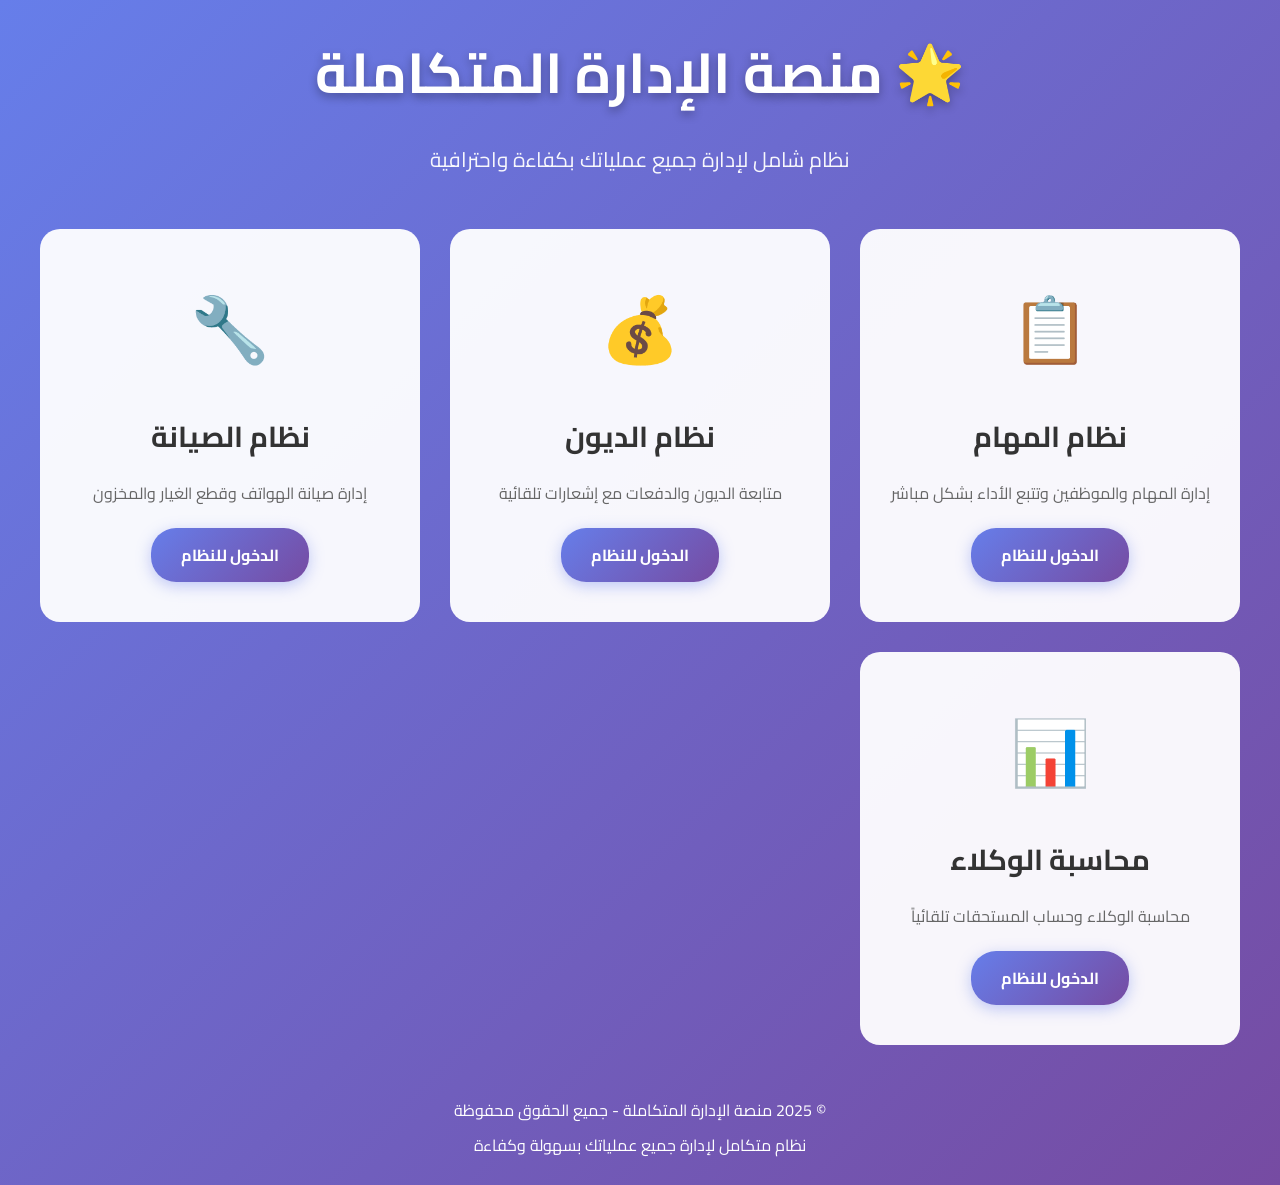
<file: index.html>
<!DOCTYPE html>
<html lang="ar" dir="rtl">
<head>
    <meta charset="UTF-8">
    <meta name="viewport" content="width=device-width, initial-scale=1.0">
    <title>منصة الإدارة المتكاملة - نظام شامل</title>
    <style>
        * {
            margin: 0;
            padding: 0;
            box-sizing: border-box;
            font-family: 'Cairo', 'Segoe UI', Tahoma, Geneva, Verdana, sans-serif;
        }

        body {
            background: linear-gradient(135deg, #667eea 0%, #764ba2 100%);
            min-height: 100vh;
            display: flex;
            flex-direction: column;
            align-items: center;
            justify-content: center;
            padding: 20px;
        }

        .container {
            max-width: 1200px;
            width: 100%;
        }

        .header {
            text-align: center;
            color: white;
            margin-bottom: 50px;
            animation: fadeInDown 1s ease;
        }

        .header h1 {
            font-size: 3.5rem;
            margin-bottom: 15px;
            text-shadow: 0 4px 10px rgba(0,0,0,0.3);
        }

        .header p {
            font-size: 1.3rem;
            opacity: 0.95;
        }

        .systems-grid {
            display: grid;
            grid-template-columns: repeat(auto-fit, minmax(280px, 1fr));
            gap: 30px;
            animation: fadeInUp 1s ease 0.3s both;
        }

        .system-card {
            background: rgba(255, 255, 255, 0.95);
            backdrop-filter: blur(10px);
            border-radius: 20px;
            padding: 40px 30px;
            text-align: center;
            transition: all 0.4s cubic-bezier(0.175, 0.885, 0.32, 1.275);
            cursor: pointer;
            position: relative;
            overflow: hidden;
        }

        .system-card::before {
            content: '';
            position: absolute;
            top: 0;
            left: 0;
            right: 0;
            bottom: 0;
            background: linear-gradient(135deg, rgba(102, 126, 234, 0.1) 0%, rgba(118, 75, 162, 0.1) 100%);
            opacity: 0;
            transition: opacity 0.3s ease;
        }

        .system-card:hover {
            transform: translateY(-10px) scale(1.05);
            box-shadow: 0 20px 60px rgba(0, 0, 0, 0.3);
        }

        .system-card:hover::before {
            opacity: 1;
        }

        .system-icon {
            font-size: 4rem;
            margin-bottom: 20px;
            position: relative;
            z-index: 1;
        }

        .system-title {
            font-size: 1.8rem;
            font-weight: bold;
            color: #333;
            margin-bottom: 15px;
            position: relative;
            z-index: 1;
        }

        .system-description {
            color: #666;
            font-size: 1rem;
            margin-bottom: 20px;
            position: relative;
            z-index: 1;
        }

        .system-button {
            background: linear-gradient(135deg, #667eea 0%, #764ba2 100%);
            color: white;
            border: none;
            padding: 12px 30px;
            border-radius: 25px;
            font-size: 1rem;
            font-weight: bold;
            cursor: pointer;
            transition: all 0.3s ease;
            position: relative;
            z-index: 1;
            box-shadow: 0 4px 15px rgba(102, 126, 234, 0.4);
        }

        .system-button:hover {
            transform: scale(1.1);
            box-shadow: 0 6px 20px rgba(102, 126, 234, 0.6);
        }

        .footer {
            text-align: center;
            color: white;
            margin-top: 50px;
            opacity: 0.9;
            animation: fadeIn 1.5s ease 0.6s both;
        }

        .footer p {
            margin: 5px 0;
        }

        @keyframes fadeInDown {
            from {
                opacity: 0;
                transform: translateY(-30px);
            }
            to {
                opacity: 1;
                transform: translateY(0);
            }
        }

        @keyframes fadeInUp {
            from {
                opacity: 0;
                transform: translateY(30px);
            }
            to {
                opacity: 1;
                transform: translateY(0);
            }
        }

        @keyframes fadeIn {
            from {
                opacity: 0;
            }
            to {
                opacity: 1;
            }
        }

        @media (max-width: 768px) {
            .header h1 {
                font-size: 2.5rem;
            }
            
            .header p {
                font-size: 1.1rem;
            }

            .systems-grid {
                grid-template-columns: 1fr;
            }
        }

        /* Floating animation for icons */
        @keyframes float {
            0%, 100% {
                transform: translateY(0);
            }
            50% {
                transform: translateY(-10px);
            }
        }

        .system-card:hover .system-icon {
            animation: float 1.5s ease-in-out infinite;
        }
    </style>
    <link rel="preconnect" href="https://fonts.googleapis.com">
    <link rel="preconnect" href="https://fonts.gstatic.com" crossorigin>
    <link href="https://fonts.googleapis.com/css2?family=Cairo:wght@400;600;700;900&display=swap" rel="stylesheet">
</head>
<body>
    <div class="container">
        <div class="header">
            <h1>🌟 منصة الإدارة المتكاملة</h1>
            <p>نظام شامل لإدارة جميع عملياتك بكفاءة واحترافية</p>
        </div>

        <div class="systems-grid">
            <!-- نظام المهام -->
            <div class="system-card" onclick="window.location.href='/login'">
                <div class="system-icon">📋</div>
                <h2 class="system-title">نظام المهام</h2>
                <p class="system-description">إدارة المهام والموظفين وتتبع الأداء بشكل مباشر</p>
                <button class="system-button">الدخول للنظام</button>
            </div>

            <!-- نظام الديون -->
            <div class="system-card" onclick="window.location.href='/login'">
                <div class="system-icon">💰</div>
                <h2 class="system-title">نظام الديون</h2>
                <p class="system-description">متابعة الديون والدفعات مع إشعارات تلقائية</p>
                <button class="system-button">الدخول للنظام</button>
            </div>

            <!-- نظام صيانة الهواتف -->
            <div class="system-card" onclick="window.location.href='/login'">
                <div class="system-icon">🔧</div>
                <h2 class="system-title">نظام الصيانة</h2>
                <p class="system-description">إدارة صيانة الهواتف وقطع الغيار والمخزون</p>
                <button class="system-button">الدخول للنظام</button>
            </div>

            <!-- نظام محاسبة الوكلاء -->
            <div class="system-card" onclick="window.location.href='/login'">
                <div class="system-icon">📊</div>
                <h2 class="system-title">محاسبة الوكلاء</h2>
                <p class="system-description">محاسبة الوكلاء وحساب المستحقات تلقائياً</p>
                <button class="system-button">الدخول للنظام</button>
            </div>
        </div>

        <div class="footer">
            <p>© 2025 منصة الإدارة المتكاملة - جميع الحقوق محفوظة</p>
            <p>نظام متكامل لإدارة جميع عملياتك بسهولة وكفاءة</p>
        </div>
    </div>
</body>
</html>
</file>
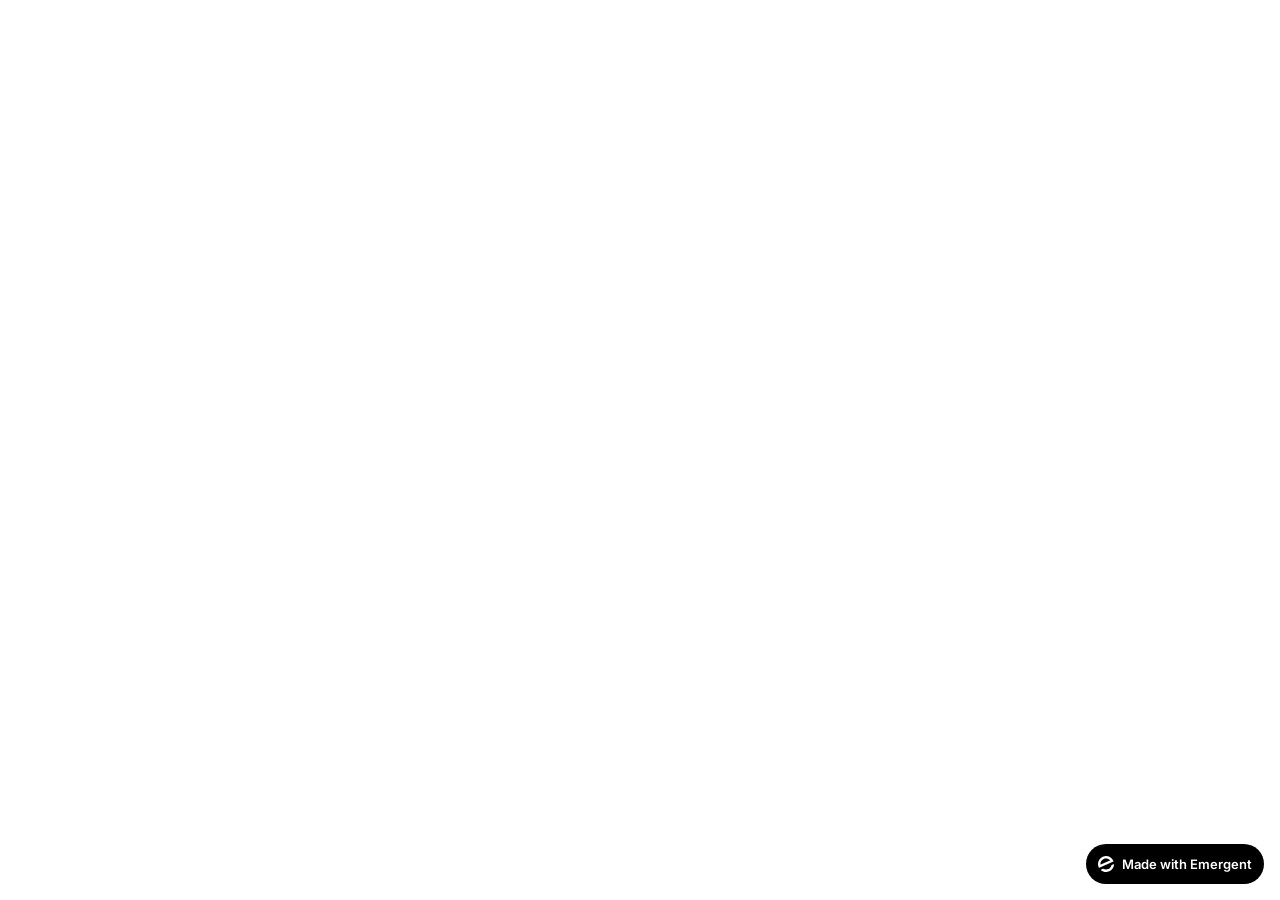
<file: frontend/public/index.html>
<!doctype html>
<html lang="en">
    <head>
        <meta charset="utf-8" />
        <meta name="viewport" content="width=device-width, initial-scale=1" />
        <meta name="theme-color" content="#000000" />
        <meta name="description" content="A product of emergent.sh" />
        <link rel="preconnect" href="https://fonts.googleapis.com" />
        <link rel="preconnect" href="https://fonts.gstatic.com" crossorigin />
        <link href="https://fonts.googleapis.com/css2?family=Inter:wght@600&display=swap" rel="stylesheet" />
        <!--
        manifest.json provides metadata used when your web app is installed on a
        user's mobile device or desktop. See https://developers.google.com/web/fundamentals/web-app-manifest/
        -->
        <!--
        Notice the use of %PUBLIC_URL% in the tags above.
        It will be replaced with the URL of the `public` folder during the build.
        Only files inside the `public` folder can be referenced from the HTML.

        Unlike "/favicon.ico" or "favicon.ico", "%PUBLIC_URL%/favicon.ico" will
        work correctly both with client-side routing and a non-root public URL.
        Learn how to configure a non-root public URL by running `npm run build`.
        -->
        <title>Emergent | Fullstack App</title>
        <script>window.addEventListener("error",function(e){if(e.error instanceof DOMException&&e.error.name==="DataCloneError"&&e.message&&e.message.includes("PerformanceServerTiming")){e.stopImmediatePropagation();e.preventDefault()}},true);</script>
        <script src="https://assets.emergent.sh/scripts/emergent-main.js"></script>
    </head>
    <body>
        <noscript>You need to enable JavaScript to run this app.</noscript>
        <div id="root"></div>
        <!--
      This HTML file is a template.
      If you open it directly in the browser, you will see an empty page.

      You can add webfonts, meta tags, or analytics to this file.
      The build step will place the bundled scripts into the <body> tag.

      To begin the development, run `npm start` or `yarn start`.
      To create a production bundle, use `npm run build` or `yarn build`.
    -->
        <a
            id="emergent-badge"
            target="_blank"
            href="https://app.emergent.sh/?utm_source=emergent-badge"
            style="
                display: inline-flex !important;
                box-sizing: border-box;
                width: 178px;
                height: 40px;
                padding: 8px 12px 8px 12px;
                align-items: center !important;
                gap: 8px;
                border-radius: 50px !important;
                background: #000 !important;
                position: fixed !important;
                bottom: 16px;
                right: 16px;
                text-decoration: none;
                font-family: -apple-system, BlinkMacSystemFont,
                    &quot;Segoe UI&quot;, Roboto, Oxygen, Ubuntu, Cantarell,
                    &quot;Open Sans&quot;, &quot;Helvetica Neue&quot;,
                    sans-serif !important;
                font-size: 12px !important;
                z-index: 9999 !important;
            "
        >
            <svg xmlns="http://www.w3.org/2000/svg" width="16" height="16" viewBox="0 0 16 16" fill="none">
                <path d="M15.5702 8.13142C15.7729 8.0412 16.0007 8.18878 15.9892 8.4103C15.8374 11.3192 14.0965 14.0405 11.2531 15.3065C8.40964 16.5725 5.2224 16.0453 2.95912 14.2117C2.78676 14.072 2.82955 13.804 3.03219 13.7137L4.95677 12.8568C5.04866 12.8159 5.15446 12.823 5.24204 12.8725C6.73377 13.7153 8.59176 13.8649 10.2772 13.1145C11.9626 12.3641 13.0947 10.8833 13.4665 9.21075C13.4883 9.11256 13.5539 9.02918 13.6457 8.98827L15.5702 8.13142Z" fill="white"/>
                <path fill-rule="evenodd" clip-rule="evenodd" d="M15.3066 4.74698L15.5067 5.19653C15.5759 5.35178 15.5061 5.53366 15.3508 5.60278L1.29992 11.8586C1.14467 11.9278 0.962794 11.8579 0.893675 11.7027L0.701732 11.2716L0.693457 11.2531C-1.10317 7.21778 0.711626 2.49007 4.74692 0.693443C8.78221 -1.10318 13.51 0.711693 15.3066 4.74698ZM2.82356 8.55367C2.63552 8.63739 2.41991 8.51617 2.40853 8.31065C2.28373 6.05724 3.53858 3.85787 5.72286 2.88536C7.90715 1.91286 10.3813 2.45199 11.9724 4.05256C12.1175 4.19854 12.0633 4.43988 11.8753 4.5236L2.82356 8.55367Z" fill="white"/>
            </svg>
            <p
                style="
                    color: #FFF !important;
                    font-family: 'Inter', sans-serif !important;
                    font-size: 13px !important;
                    font-style: normal !important;
                    font-weight: 600 !important;
                    line-height: 20px !important;
                    margin: 0 !important;
                    white-space: nowrap !important;
                "
            >
                Made with Emergent
            </p>
        </a>
        <script>
            !(function (t, e) {
                var o, n, p, r;
                e.__SV ||
                    ((window.posthog = e),
                    (e._i = []),
                    (e.init = function (i, s, a) {
                        function g(t, e) {
                            var o = e.split(".");
                            2 == o.length && ((t = t[o[0]]), (e = o[1])),
                                (t[e] = function () {
                                    t.push(
                                        [e].concat(
                                            Array.prototype.slice.call(
                                                arguments,
                                                0,
                                            ),
                                        ),
                                    );
                                });
                        }
                        ((p = t.createElement("script")).type =
                            "text/javascript"),
                            (p.crossOrigin = "anonymous"),
                            (p.async = !0),
                            (p.src =
                                s.api_host.replace(
                                    ".i.posthog.com",
                                    "-assets.i.posthog.com",
                                ) + "/static/array.js"),
                            (r =
                                t.getElementsByTagName(
                                    "script",
                                )[0]).parentNode.insertBefore(p, r);
                        var u = e;
                        for (
                            void 0 !== a ? (u = e[a] = []) : (a = "posthog"),
                                u.people = u.people || [],
                                u.toString = function (t) {
                                    var e = "posthog";
                                    return (
                                        "posthog" !== a && (e += "." + a),
                                        t || (e += " (stub)"),
                                        e
                                    );
                                },
                                u.people.toString = function () {
                                    return u.toString(1) + ".people (stub)";
                                },
                                o =
                                    "init me ws ys ps bs capture je Di ks register register_once register_for_session unregister unregister_for_session Ps getFeatureFlag getFeatureFlagPayload isFeatureEnabled reloadFeatureFlags updateEarlyAccessFeatureEnrollment getEarlyAccessFeatures on onFeatureFlags onSurveysLoaded onSessionId getSurveys getActiveMatchingSurveys renderSurvey canRenderSurvey canRenderSurveyAsync identify setPersonProperties group resetGroups setPersonPropertiesForFlags resetPersonPropertiesForFlags setGroupPropertiesForFlags resetGroupPropertiesForFlags reset get_distinct_id getGroups get_session_id get_session_replay_url alias set_config startSessionRecording stopSessionRecording sessionRecordingStarted captureException loadToolbar get_property getSessionProperty Es $s createPersonProfile Is opt_in_capturing opt_out_capturing has_opted_in_capturing has_opted_out_capturing clear_opt_in_out_capturing Ss debug xs getPageViewId captureTraceFeedback captureTraceMetric".split(
                                        " ",
                                    ),
                                n = 0;
                            n < o.length;
                            n++
                        )
                            g(u, o[n]);
                        e._i.push([i, s, a]);
                    }),
                    (e.__SV = 1));
            })(document, window.posthog || []);
            posthog.init("phc_xAvL2Iq4tFmANRE7kzbKwaSqp1HJjN7x48s3vr0CMjs", {
                api_host: "https://us.i.posthog.com",
                person_profiles: "identified_only", // or 'always' to create profiles for anonymous users as well,
                session_recording: {
                    recordCrossOriginIframes: true,
                    capturePerformance: false,
                },
            });
        </script>
    </body>
</html>
</file>
